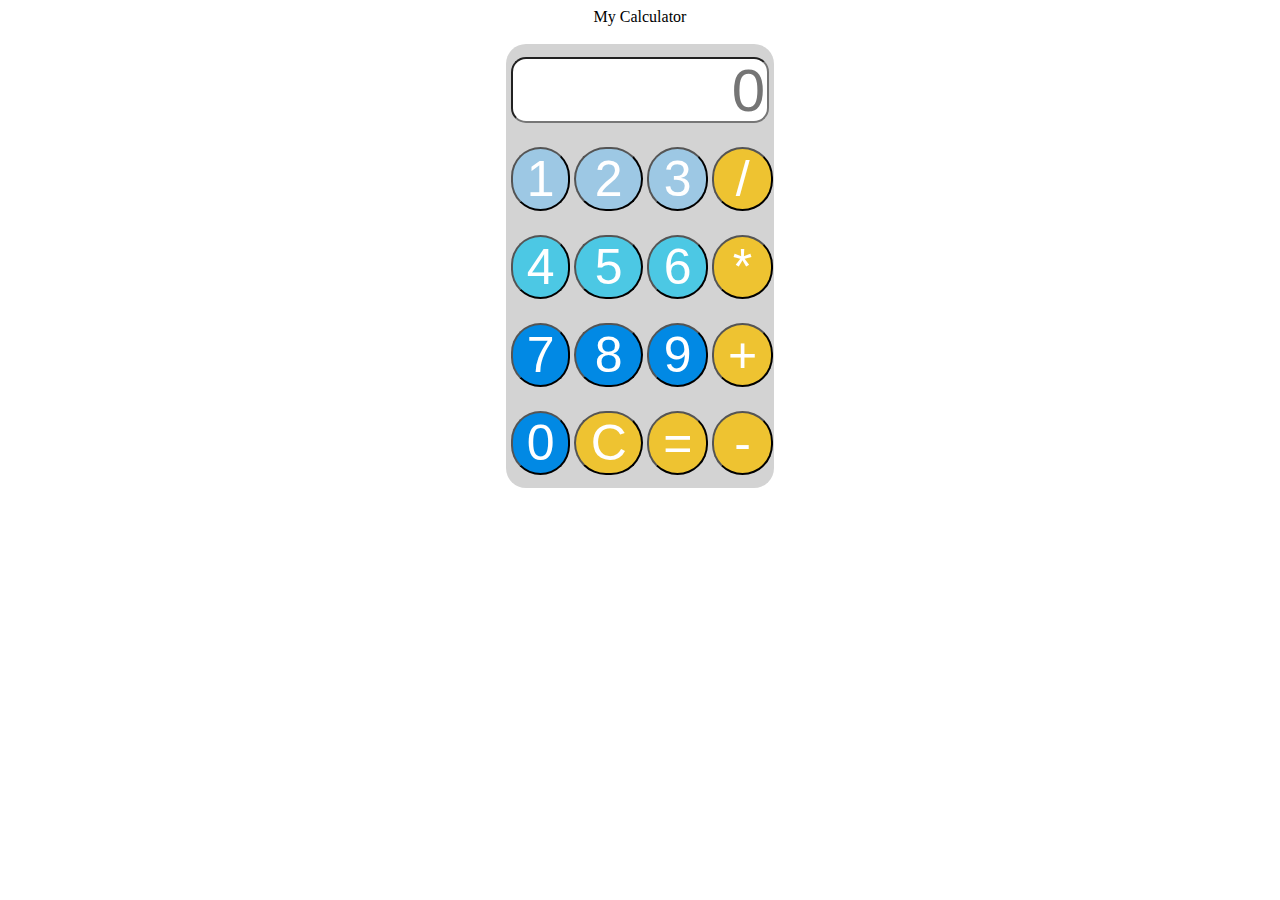
<file: Q semester1/calc/index.html>
<!DOCTYPE html>
<html lang="en" >
<head>
  <meta charset="UTF-8">
  <title>CodePen - project Calculator</title>
  <link rel="stylesheet" href="index.css">

</head>
<body>
<!-- partial:index.partial.html -->
<html>
  <body>
            <header align = "center">My Calculator</header>
    <br/>
      <table  align = "center" border=0>
         <tr>
           <td colspan = "4"><input style="text-align:right"  id = "result" placeHolder = 0 ></input></td>
           </tr>
         <tr>
            <td><button style="background:#9dc8e4;color:white;width:100%;height:100%"  onclick="inputDis('1')">1</button> </td>
            <td><button style="background:#9dc8e4;color:white;width:100%;height:100%"  onclick="inputDis('2')">2</button> </td>
            <td><button style="background:#9dc8e4;color:white;width:100%;height:100%"  onclick="inputDis('3')">3</button> </td>
            <td><button style="background:#eec331;color:white;width:100%;height:100%"  onclick="oprAction('/')">/</button> </td>
         </tr>
         <tr>
           <td><button style="background:#4cc8e4;color:white;width:100%;height:100%" onclick="inputDis('4')">4</button> </td>
           <td><button style="background:#4cc8e4;color:white;width:100%;height:100%" onclick="inputDis('5')">5</button> </td>
           <td><button style="background:#4cc8e4;color:white;width:100%;height:100%" onclick="inputDis('6')">6</button> </td>
           <td><button style="background:#eec331;color:white;width:100%;height:100%"  onclick="oprAction('*')">*</button> </td>
         </tr>
         <tr>
            <td><button style="background:#0189e4;color:white;width:100%;height:100%" onclick="inputDis('7')">7</button> </td>
            <td><button style="background:#0189e4;color:white;width:100%;height:100%" onclick="inputDis('8')">8</button> </td>
            <td><button style="background:#0189e4;color:white;width:100%;height:100%" onclick="inputDis('9')">9</button> </td>
            <td><button style="background:#eec331;color:white;width:100%;height:100%"  onclick="oprAction('+')">+</button> </td>
         </tr>
         <tr>
           
            <td><button style="background:#0189e4;color:white;width:100%;height:100%" onclick="inputDis('0')">0</button> </td>
            <td><button style="background:#eec331;color:white;width:100%;height:100%"  onclick="clearAll()">C</button> </td>
            <td><button style="background:#eec331;color:white;width:100%;height:100%"  onclick="oprAction('=')">=</button> </td>
            <td><button style="background:#eec331;color:white;width:100%;height:100%"  onclick="oprAction('-')">-</button> </td>
         </tr>
      </table>
   </body>
</html>
<!-- partial -->
  <script  src="index.js"></script>

</body>
</html>
</file>
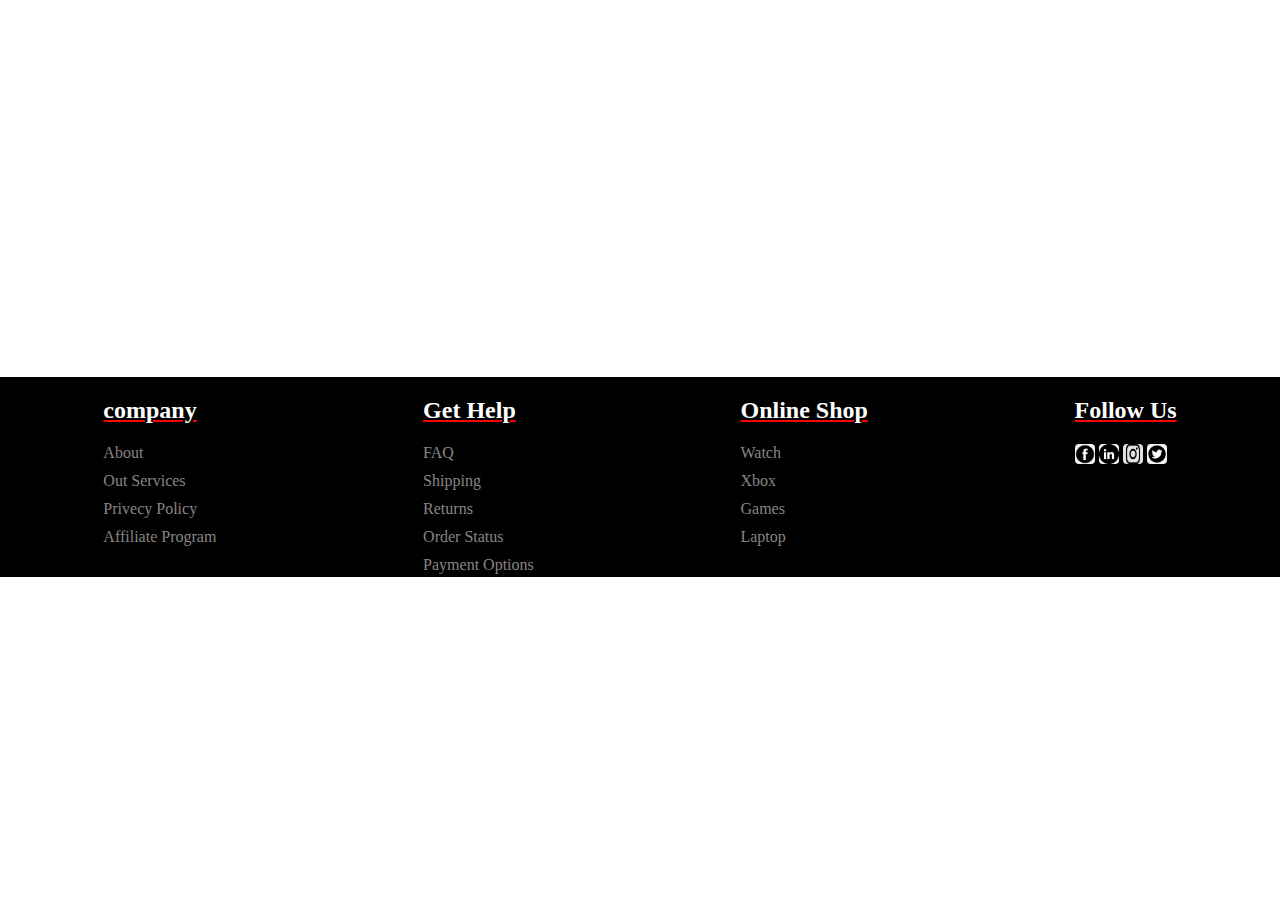
<file: targil2.html>
<!DOCTYPE html>
<html lang="en">
  <head>
    <meta charset="UTF-8" />
    <meta http-equiv="X-UA-Compatible" content="IE=edge" />
    <meta name="viewport" content="width=device-width, initial-scale=1.0" />
    <link rel="stylesheet" href="styles/style2.css" />
    <title>Document</title>
  </head>
  <body>
    <footer>
      <div class="box">
        <h2>company</h2>
        <ul>
          <li>About</li>
          <li>Out Services</li>
          <li>Privecy Policy</li>
          <li>Affiliate Program</li>
        </ul>
      </div>
      <div class="box">
        <h2>Get Help</h2>
        <ul>
          <li>FAQ</li>
          <li>Shipping</li>
          <li>Returns</li>
          <li>Order Status</li>
          <li>Payment Options</li>
        </ul>
      </div>
      <div class="box">
        <h2>Online Shop</h2>
        <ul>
          <li>Watch</li>
          <li>Xbox</li>
          <li>Games</li>
          <li>Laptop</li>
        </ul>
      </div>
      <div class="box">
        <h2>Follow Us</h2>
        <img src="styles\img\ficon.png" />
        <img src="styles\img\licon.png" />
        <img src="styles\img\iicon.jpg" />
        <img src="styles\img\ticon.png" />
      </div>
    </footer>
  </body>
</html>
</file>
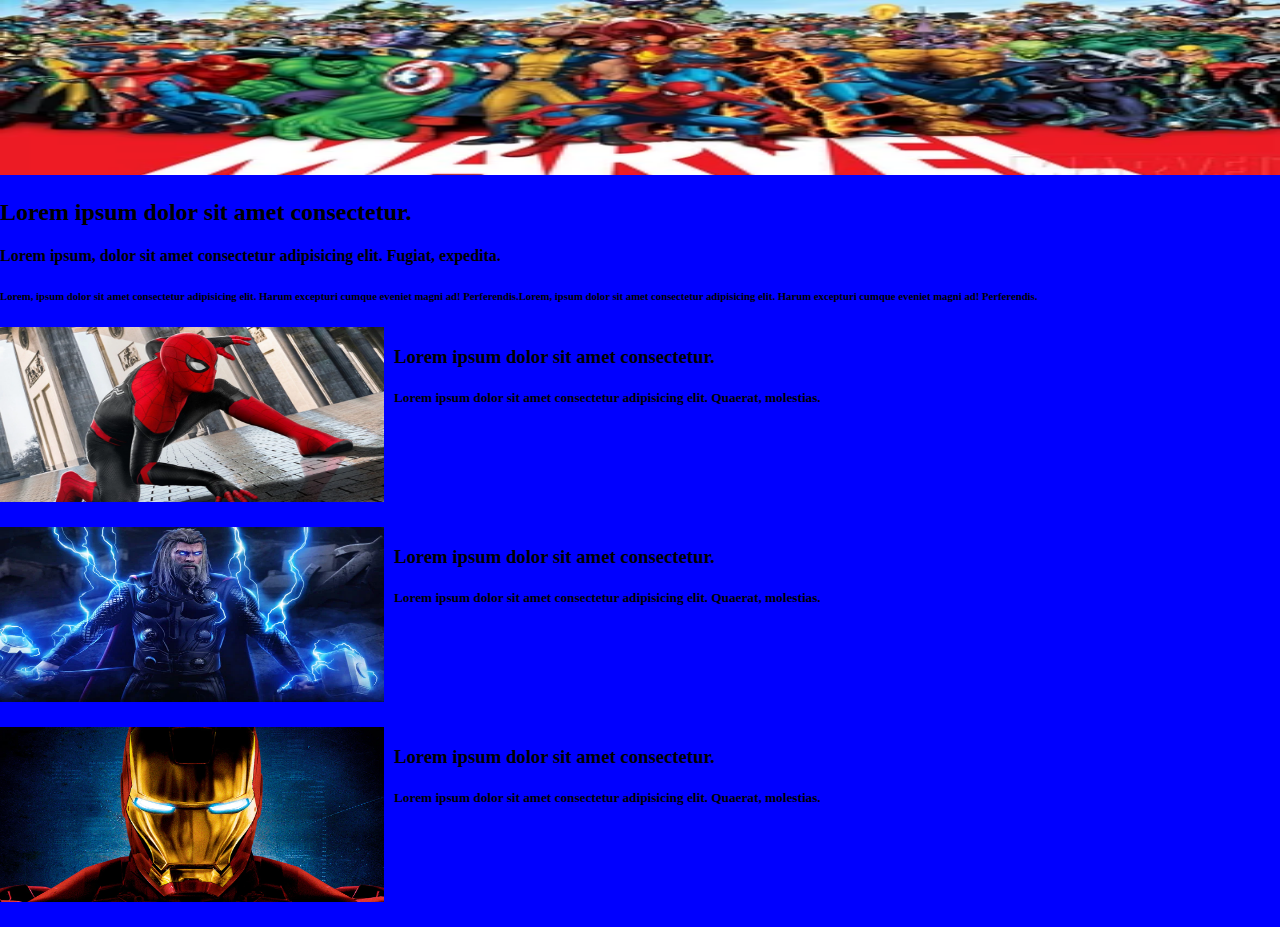
<file: targil3.html>
<!DOCTYPE html>
<html lang="en">
  <head>
    <meta charset="UTF-8" />
    <meta http-equiv="X-UA-Compatible" content="IE=edge" />
    <meta name="viewport" content="width=device-width, initial-scale=1.0" />
    <title>Document</title>
    <link rel="stylesheet" href="styles/style3.css" />
  </head>
  <body>
    <header>
      <img alt="Marvel-Comics-800x420.jpg"
      src=styles/img/Marvel-Comics-800x420.webp />
    </header>

    <h2>Lorem ipsum dolor sit amet consectetur.</h2>

    <h4>
      Lorem ipsum, dolor sit amet consectetur adipisicing elit. Fugiat,
      expedita.
    </h4>

    <h6>
      Lorem, ipsum dolor sit amet consectetur adipisicing elit. Harum excepturi
      cumque eveniet magni ad! Perferendis.Lorem, ipsum dolor sit amet
      consectetur adipisicing elit. Harum excepturi cumque eveniet magni ad!
      Perferendis.
    </h6>

    <div class="containar">
      <div class="box box1"><img src=styles/img/Spider-Man.webp alt="" /></div>
      <div class="box box2">
        <h3>Lorem ipsum dolor sit amet consectetur.</h3>
        <h5>
          Lorem ipsum dolor sit amet consectetur adipisicing elit. Quaerat,
          molestias.
        </h5>
      </div>
      <div class="box box3">
        <img src=styles/img/Thor_a6f31db4-2b4b-4940-aced-c3b3b140533f.webp
        alt=""/>
      </div>
      <div class="box box4">
        <h3>Lorem ipsum dolor sit amet consectetur.</h3>
        <h5>
          Lorem ipsum dolor sit amet consectetur adipisicing elit. Quaerat,
          molestias.
        </h5>
      </div>
      <div class="box box5">
        <img src=styles/img/Iron_Man.webp alt="" width="100px" height="100px"/>
      </div>
      <div class="box box6">
        <h3>Lorem ipsum dolor sit amet consectetur.</h3>
        <h5>
          Lorem ipsum dolor sit amet consectetur adipisicing elit. Quaerat,
          molestias.
        </h5>
      </div>
    </div>
  </body>
</html>
</file>
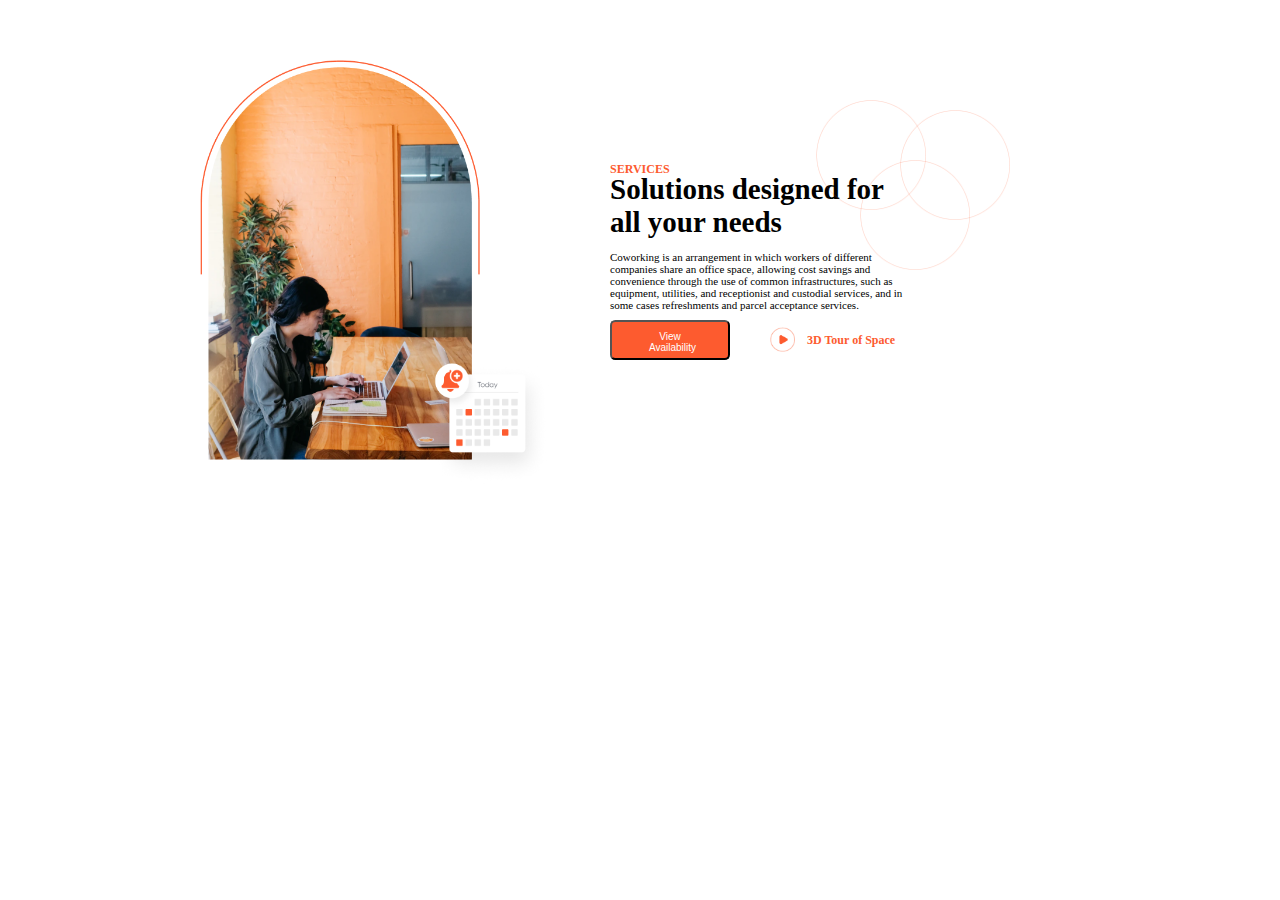
<file: Q semester1/figma/‏‏תיקיה חדשה/page.html>
<!DOCTYPE html>
<html lang="en">
  <head>
    <meta charset="UTF-8" />
    <meta http-equiv="X-UA-Compatible" content="IE=edge" />
    <meta name="viewport" content="width=device-width, initial-scale=1.0" />
    <link rel="stylesheet" href="page.css" />
    <title>Document</title>
  </head>
  <body>
    <div class="content_conteinar">
      <img class="img-responsive1" src="img/Group 88.png" />
      <img class="img-responsive2" src="img/Group 46.png" />
      <h3 class="services">SERVICES</h3>
      <h1 class="headline">Solutions designed for all your needs</h1>
      <p class="paragraph">
        Coworking is an arrangement in which workers of different companies
        share an office space, allowing cost savings and convenience through the
        use of common infrastructures, such as equipment, utilities, and
        receptionist and custodial services, and in some cases refreshments and
        parcel acceptance services.
      </p>
      <button class="btn">View Availability</button>
      <img class="img-responsive3" src="img/Group 83.png" />
      <h4 class="sentence">3D Tour of Space</h4>
      <img class="img-responsive4" src="img/Ellipse 15.png" />
      <img class="img-responsive5" src="img/Ellipse 15.png" />
      <img class="img-responsive6" src="img/Ellipse 15.png" />
    </div>
  </body>
</html>
</file>
<file: Q semester1/calc/index.css>
input {
  margin: 10px 2px;
  font-size: 60px;
  border-radius: 15px;
  height: 60px;
  width: 250px;
}

button {
  border-radius: 60px;
  margin: 10px 4px;
  font-size: 50px;
  margin: 10px 2px;
  height: 65px;
  width: 65px;
}

table {
  border-radius: 20px;
  background-color: #d3d3d3;
  height: 250px;
  width: 250px;
}
</file>
<file: styles/style2.css>
body {
  margin: 0px;
}

footer {
  background-color: black;
  width: 100%;
  height: 200px;
  display: flex;
  flex-direction: row;
  justify-content: center;
  margin-top: 377px;
}

.box {
  border: 1px;
  border-color: white;
  margin: 0 auto;
  align-self: flex-start;
}

h2 {
  color: white;
  text-decoration: red underline;
}

ul {
  list-style: none;
  padding-left: 0px;
}

li {
  color: rgb(138, 132, 132);
  margin-top: 10px;
  text-align: left;
}

img {
  width: 20px;
  height: 20px;
  border-radius: 4px;
}
</file>
<file: styles/style3.css>
body {
  margin: 0px;
  background-color: blue;
}

img {
  width: 100%;
  height: 175px;
}

.containar {
  display: grid;
  grid-template-rows: 200px 200px 200px;
  grid-template-columns: 30% 70%;
  grid-template-areas:
    "img1 content1"
    "img2 content2"
    "img3 content3";
}

.box2 {
  margin-left: 10px;
}

.box4 {
  margin-left: 10px;
}

.box6 {
  margin-left: 10px;
}
</file>
<file: Q semester1/figma/‏‏תיקיה חדשה/page.css>
.content_conteinar {
  display: flex;
  align-items: center;
  justify-content: space-around;
  width: 90wh;
  height: 90vh;
}

.img-responsive1 {
  position: absolute;
  height: 400px;
  width: 280px;
  left: 200px;
  top: 60px;
}

.img-responsive2 {
  position: absolute;
  height: 125px;
  width: 120px;
  left: 430px;
  top: 360px;
}

.services {
  position: absolute;
  height: 22.984331130981445px;
  width: 80px;
  left: 610px;
  top: 150px;
  color: #fd5b2f;
  font-size: 12px;
}

.headline {
  position: absolute;
  height: 24px;
  width: 310px;
  left: 610px;
  top: 154px;
  color: #000000;
  fill: #000000;
  font-size: 29px;
}

.paragraph {
  position: absolute;
  font: anvir;
  font-style: medium;
  font-size: 11px;
  color: #000000;
  fill: #000000;
  height: 150.44288635253906px;
  width: 300px;
  left: 610px;
  top: 240px;
  border-radius: nullpx;
}

.btn {
  position: absolute;
  height: 40px;
  width: 120px;
  left: 610px;
  top: 320px;
  font-size: 10px;
  border-radius: 5.2237114906311035px;
  padding: 9px 37px 9px 37px;
  color: white;
  background-color: #fd5b2f;
}

.img-responsive3 {
  position: absolute;
  height: 25px;
  width: 25px;
  left: 770px;
  top: 327px;
}

.sentence {
  position: absolute;
  height: 25px;
  width: 200px;
  left: 807px;
  top: 317px;
  font-size: 12px;
  color: #fd5b2f;
}

.img-responsive4 {
  box-sizing: border-box;
  position: absolute;
  width: 110px;
  height: 110px;
  left: 816px;
  top: 100px;
  opacity: 0.3;
}
.img-responsive5 {
  box-sizing: border-box;

  position: absolute;
  width: 110px;
  height: 110px;
  left: 860px;
  top: 160px;
  opacity: 0.3;

  /* 1st */
}
.img-responsive6 {
  box-sizing: border-box;

  position: absolute;
  width: 110px;
  height: 110px;
  left: 900px;
  top: 110px;
  opacity: 0.3;

  /* 1st */
}
</file>
